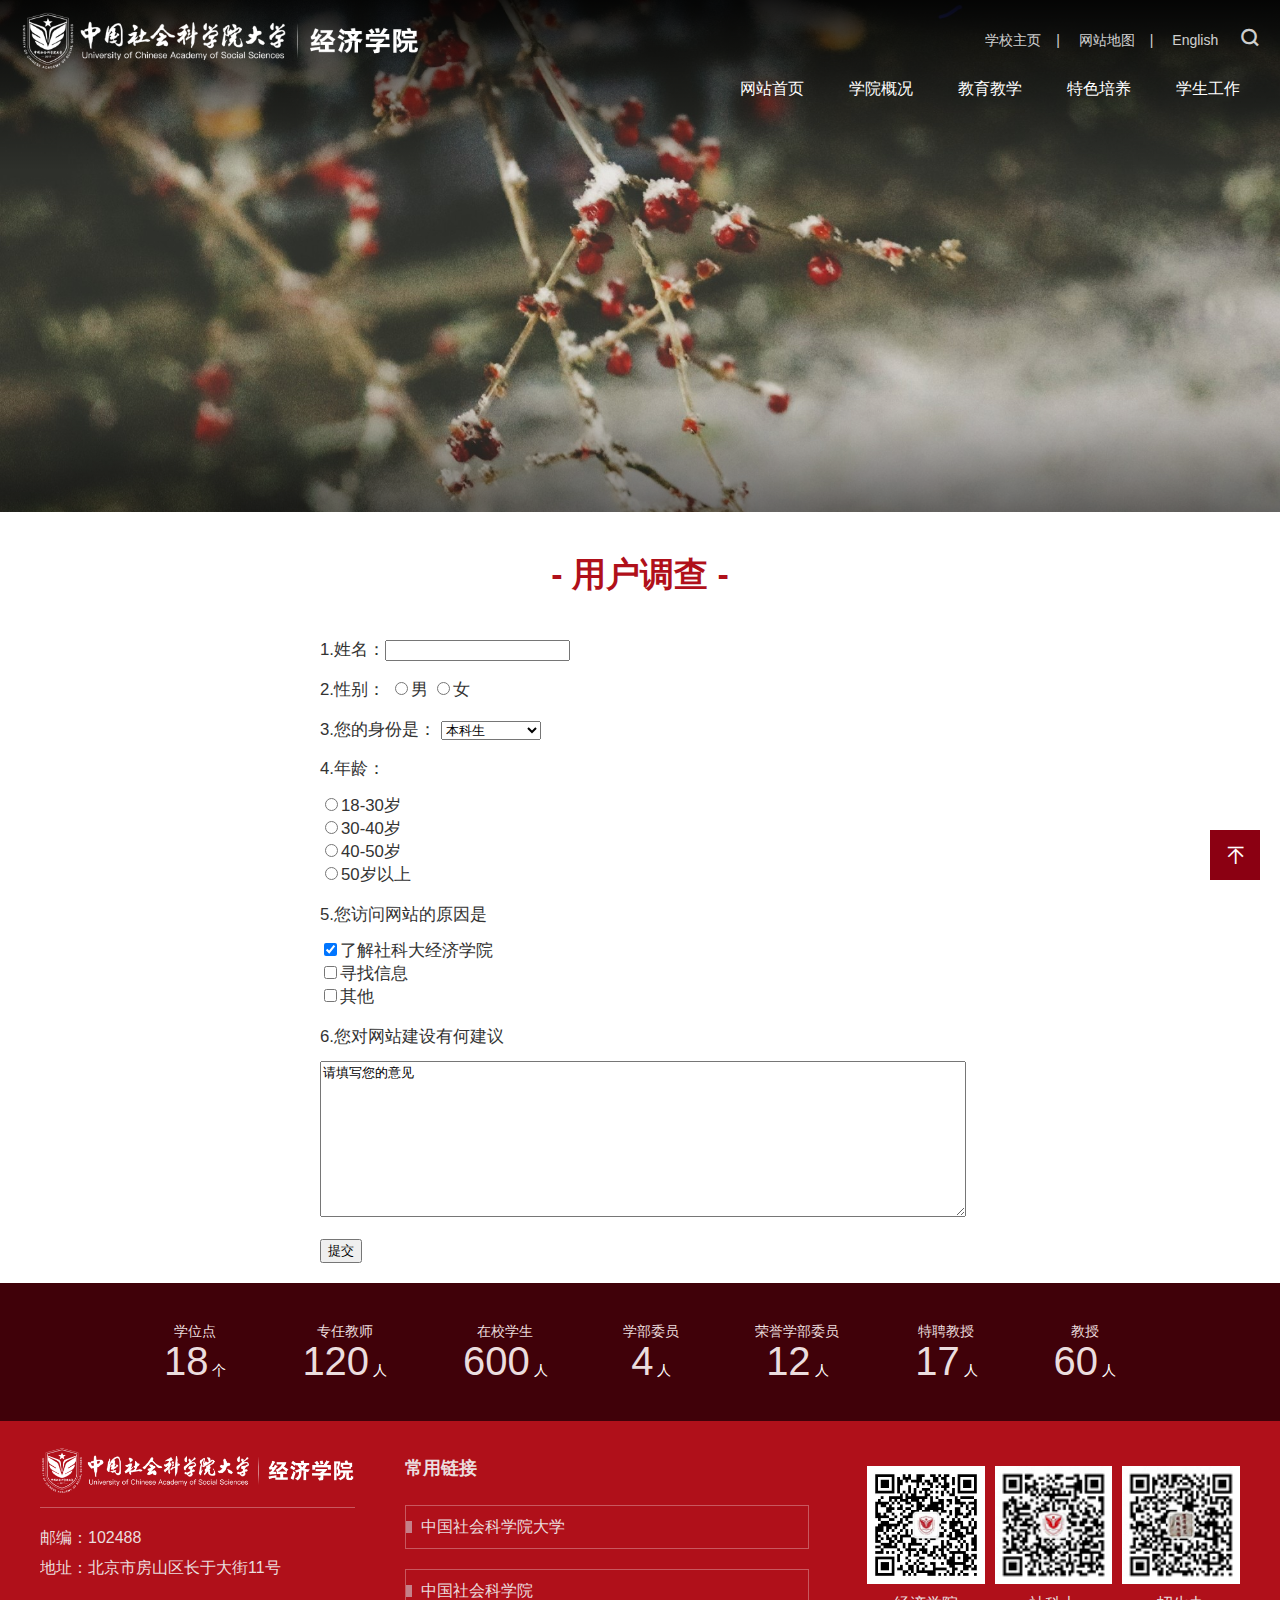
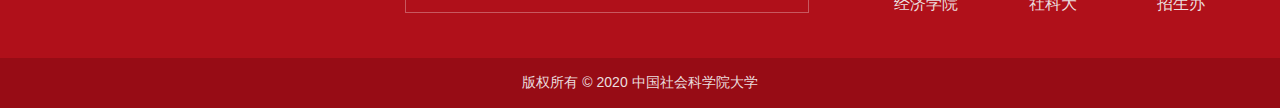
<file: 2form.html>
<!DOCTYPE html>
<html>
<head><meta http-equiv="Content-Type" content="text/html; charset=UTF-8">
	<meta name="viewport" content="width=device-width, initial-scale=1.0,minimum-scale=1.0, maximum-scale=1.0">
	<meta name="apple-mobile-web-app-status-bar-style" content="black">
	<meta name="format-detection" content="telephone=no">
	<meta name="renderer" content="webkit">
	<meta http-equiv="X-UA-Compatible" content="IE=edge,chrome=1">
	<title>中国社会科学院大学经济学院</title>
	<link rel="stylesheet" href="./tech/iconfont.css">
	<link rel="stylesheet" href="./tech/base2020.css">
	<link rel="stylesheet" href="./tech/style2020.css">
	<link rel="stylesheet" href="./tech/subcon2020.css">
	<style type="text/css">
	.articletitle{margin: 40px;text-align: center;}
	.articletitle .title {color:#b0101a}
	form{
			width: 50%;					
			margin: 20px auto 20px auto;	/*上右下左*/
			font-size: 1.2em;
			text-align: left;
		}
	.question{margin-top: 1em;}
	.question4 div,.question5 div,.question6 div{margin-bottom: 0.8em;}
	</style>
</head>
<body class="currents">
<!--导航部分-->
	<header class="gp-header1 gp-clearFix">
		<!-- 移动端主导航开始 -->
	  <span class="mobile_bg"></span>
	  <section class="gp-menu" id="gp-menu">
		  <!--悬浮按钮 响应式页面出现-->
		   <div class="gp-menu-header">
			 <div class="gp-menu-header-icon gp-menu-header-icon-out  bg-black">
			   <span></span><span></span><span></span>
			 </div>
		   </div>
		   <!-- gp-menu-offcanvas2 从右侧出现 -->
		   <div class="gp-menu-nav gp-menu-offcanvas2">
			 <ul class="gp-avg-1 gp-clearFix black">
			  <li><a href="index.html">网站首页</a></li> 
			  <li>
				 <a href="p1.html">学院概况</a><span class="gp-menu-arrow iconfont icon-right"></span>
				 <ul class="gp-menu-sub gp-avg-3 gp-avg-sm-4 gp-clearFix">
						  <li><a href="">学院简介</a></li>
						  <li><a href="">现任领导</a></li>
						  <li><a href="">组织机构</a></li>
						  <li><a href="">用户调查</a></li>
				   </ul>
			   </li>
			   <li>
				 <a href="p2.html">教育教学</a><span class="gp-menu-arrow iconfont icon-right"></span>
				 <ul class="gp-menu-sub gp-avg-3 gp-avg-sm-4 gp-clearFix">
								<li><a href="">本科</a></li>
								<li><a href="">研究生</a></li>
								<li><a href="">继续教育</a></li>
				   </ul>
			   </li>
			   <li>
				 <a href="p3.html">特色培养</a><span class="gp-menu-arrow iconfont icon-right"></span>
				 <ul class="gp-menu-sub gp-avg-3 gp-avg-sm-4 gp-clearFix">
					  <li><a href="">本科生学业导师</a></li>
					  <li><a href="">本硕博一体化</a></li>
					  <li><a href="">国际化</a></li>
					  <li><a href="">学生学术发展</a></li>
					</ul>
			   </li>
			   <li>
				 <a href="p4.html">学生工作</a><span class="gp-menu-arrow iconfont icon-right"></span>
				 <ul class="gp-menu-sub gp-avg-3 gp-avg-sm-4 gp-clearFix">
				  <li><a href="">活动公告</a></li>
				  <li><a href="">活动新闻</a></li>
				  <li><a href="">学生组织</a></li>
				  <li><a href="">奖助学金</a></li>
				  <li><a href="">学生风采</a></li>
				  <li><a href="">校友工作</a></li>
				   </ul>
			   </li>
	  
			 <!-- 链接 -->
			 <div class="gp-menu-link">
				<a href="https://www.ucass.edu.cn/">学校主页</a><span>|</span>
				<a href="https://se.ucass.edu.cn/wzdt.htm">网站地图</a><span>|</span>
				<a href="">English</a>
			 </div>
		   </div>
	   </section>   
	   <!-- 移动端主导航结束 -->
	   <!-- logo和导航 -->
	  <div class=" logo-nav gp-clearFix">
		  <!-- logo -->
		  <div class="gp-logo1 gp-fl">
			<a href="index.html" class="logo01"><img src="./images/logo.png"></a>
		  </div>
		  <div class="nav-box  gp-fr">
			  <!--头部固定-->
			  <div class="gp-topRight1">
				  <a href="https://www.ucass.edu.cn/">学校主页</a><span>|</span>
				  <a href="https://se.ucass.edu.cn/wzdt.htm">网站地图</a><span>|</span>
				  <a href="">English</a>
				  <!--搜索-->
				 <div class="gp-search gp-search2 no-overlay" id="gp-search2">
				   <div class="gp-ser">
					 <form name="dataForm" method="post" >
					   <input class="notxt" value="搜索" type="text" id="keywords">
					   <button class="notxt1 iconfont icon-search" name="Submit" type="submit"></button>
					 </form>
				  </div>
				 </div>
				 <span class="gp-overlay"></span>
				 <a class="gp-serBtn2 gp-ib iconfont icon-search" id="gp-serBtn2" href="javascript:void(0)"></a>
			  </div>
			  <!-- PC端导航 -->
			  <nav class="gp-nav1" id="nav">
				  <ul class="nav17 gp-nav-horizontal gp-f18 gp-clearFix">
					  <li><a href="index.html">网站首页</a></li>
					  <li><a href="p1.html">学院概况</a>
						  <dl class="gp-subNav">
							  <dd><a href="">学院简介</a></dd>
							  <dd><a href="">现任领导</a></dd>
							  <dd><a href="">组织机构</a></dd>
							  <dd><a href="">用户调查</a></dd>
						  </dl>
					  </li>
											
					  <li><a href="p2.html">教育教学</a>
						  <dl class="gp-subNav">
							  <dd><a href="">本科</a></dd>
								<dd><a href="">研究生</a></dd>
							  <dd><a href="">继续教育</a></dd>
						 </dl>
					  </li>		   		   
			  
					  <li><a href="p3.html">特色培养</a>
						  <dl class="gp-subNav">
							  <dd><a href="">本科生<br>学业导师</a></dd>
							  <dd><a href="">本硕博<br>一体化</a></dd>
							  <dd><a href="">国际化</a></dd>
							  <dd><a href="">学生<br>学术发展</a></dd>
						 </dl>
					  </li>	
			  
					  <li><a href="p4.html">学生工作</a>
						  <dl class="gp-subNav">
							  <dd><a href="">活动公告</a></dd>
							  <dd><a href="">活动新闻</a></dd>
							  <dd><a href="">学生组织</a></dd>
							  <dd><a href="">奖助学金</a></dd>
							  <dd><a href="">学生风采</a></dd>
							  <dd><a href="">校友工作</a></dd>
						 </dl>
					  </li>
				  </ul>
			  </nav>
		  </div>
	  </div>
	</header>
<!-- subbanner start-->
<div class="subbanner">
    <div class="subbanner-con" style="background-image: url(images/subbanner02.jpg);"></div>  
</div>
<!--subbanner结束 -->
<div class="articletitle">
	<h2 class="title gp-f34">- 用户调查 -</h2>
</div>

<div>
	<form method="POST">
		<div class="question">
		1.姓名：<input type="text">
		</div>
		<div class="question">
		2.性别：
        <input type="radio" name="gender" value="">男
		<input type="radio" name="gender" value="">女
		</div>
		<div class="question">
		3.您的身份是：
		<select name="identity">
			<option value="" selected>本科生</option>
			<option value="">研究生</option>
			<option value="">在校老师</option>
			<option value="">学校工作人员</option>
			<option value="">高中学生</option>
			<option value="">学生家长</option>
			<option value="">其他</option>
		</select>
		</div>
		<div class="question question4">
		<div>4.年龄：</div>
        <input type="radio" name="age" value="">18-30岁<br>
        <input type="radio" name="age" value="">30-40岁<br>
        <input type="radio" name="age" value="">40-50岁<br>
		<input type="radio" name="age" value="">50岁以上
		</div>
		<div class="question question5">
		<div>5.您访问网站的原因是</div>
		<input type="checkbox" name="reason" value="" checked>了解社科大经济学院<br>
		<input type="checkbox" name="reason" value="">寻找信息<br>
		<input type="checkbox" name="reason" value="">其他
		</div>
		<div class="question question6">
		<div>6.您对网站建设有何建议</div>
		<textarea cols="60" rows="10" style="width: 100%;">请填写您的意见</textarea>
		<br>
		</div>
		<div class="question">
		<input type="submit" value="提交">
		</form>
		</form> 
 </div>


<!-- footer -->
<footer class="footer-wrap">
	<div class="footerTopWrap">
		<div class="footerTop">
			<ul>
                <li>
					<p>学位点</p>
					<span class="counter" data-from="0" data-to="18" data-speed="1000">18</span>
					个
				</li>
                <li>
					<p>专任教师</p>
					<span class="counter" data-from="0" data-to="120" data-speed="1000">120</span>
					人
				</li>

				<li>
					<p>在校学生</p>
					<span class="counter" data-from="0" data-to="600" data-speed="1000">600</span>
					人
				</li>
				<li>
					<p>学部委员</p>
					<span class="counter" data-from="0" data-to="4" data-speed="1000">4</span>
					人
				</li>
				<li>
					<p>荣誉学部委员</p>
					<span class="counter" data-from="0" data-to="12" data-speed="1000">12</span>
					人
				</li>
				<li>
					<p>特聘教授</p>
					<span class="counter" data-from="0" data-to="17" data-speed="1000">17</span>
					人
				</li>
				<li>
					<p>教授</p>
					<span class="counter" data-from="0" data-to="60" data-speed="1000">60</span>
					人
				</li>

				
			</ul>
		</div>
	</div>
	<div class="gp-container footer gp-clearFix ">
	<!--基本信息-->
    <div class="footer-lf gp-fl">
		<div class="footer-addr">
			<a href="index.html" class="f-logo"><img src="./images/logo.png" alt=""></a>
			<p class="gp-f16">邮编：102488<br>地址：北京市房山区长于大街11号</p>
		</div>
	</div>
	<!--常用链接-->
	<div class="footer-md gp-fl">
		<div class="footer-links">
			<h2 class="gp-f18">常用链接</h2>
			<ul class="links-list">
				<li><a href="https://www.ucass.edu.cn/" target="_blank"><span>中国社会科学院大学</span></a></li>
				<li><a href="http://cass.cssn.cn/" target="_blank"><span>中国社会科学院</span></a></li>
			</ul>
		</div>
	</div>
	<!--微信公众号-->
    <div class="footer-rt gp-fr">
		<ul class=" gp-avg-3 code-box">
			<li><div><span><img src="./images/wechat01.jpg" alt=""></span><p>经济学院</p></div></li>
			<li><div><span><img src="./images/wechat02.jpg" alt=""></span><p>社科大</p></div></li>
			<li><div><span><img src="./images/wechat03.jpg" alt=""></span><p>招生办</p></div></li>
		</ul>
	</div>
  	</div>
  	<!--版权声明-->
  	<div class="copyRight">
		<div class="gp-container ">版权所有 © 2020 中国社会科学院大学</div>
  	</div>
</footer>

<!-- 置顶 -->
<a href="javascript:void(0)" class="gp-goTop gp-goTop-fixed iconfont icon-zhiding" style="display: block;"></a>
<script src="./tech/jquery-1.12.4.min.js"></script>
<script src="./tech/gpowersoft.js"></script>
<script src="./tech/countto.min.js"></script>
<!--移动端的二级导航展开-->
<script type="text/javascript">
  $(function(){

      asideMenu('#gp-subLeft')
      mobileAsideMenu('#gp-m-subNav')
  });
</script>
</body></html>
</file>
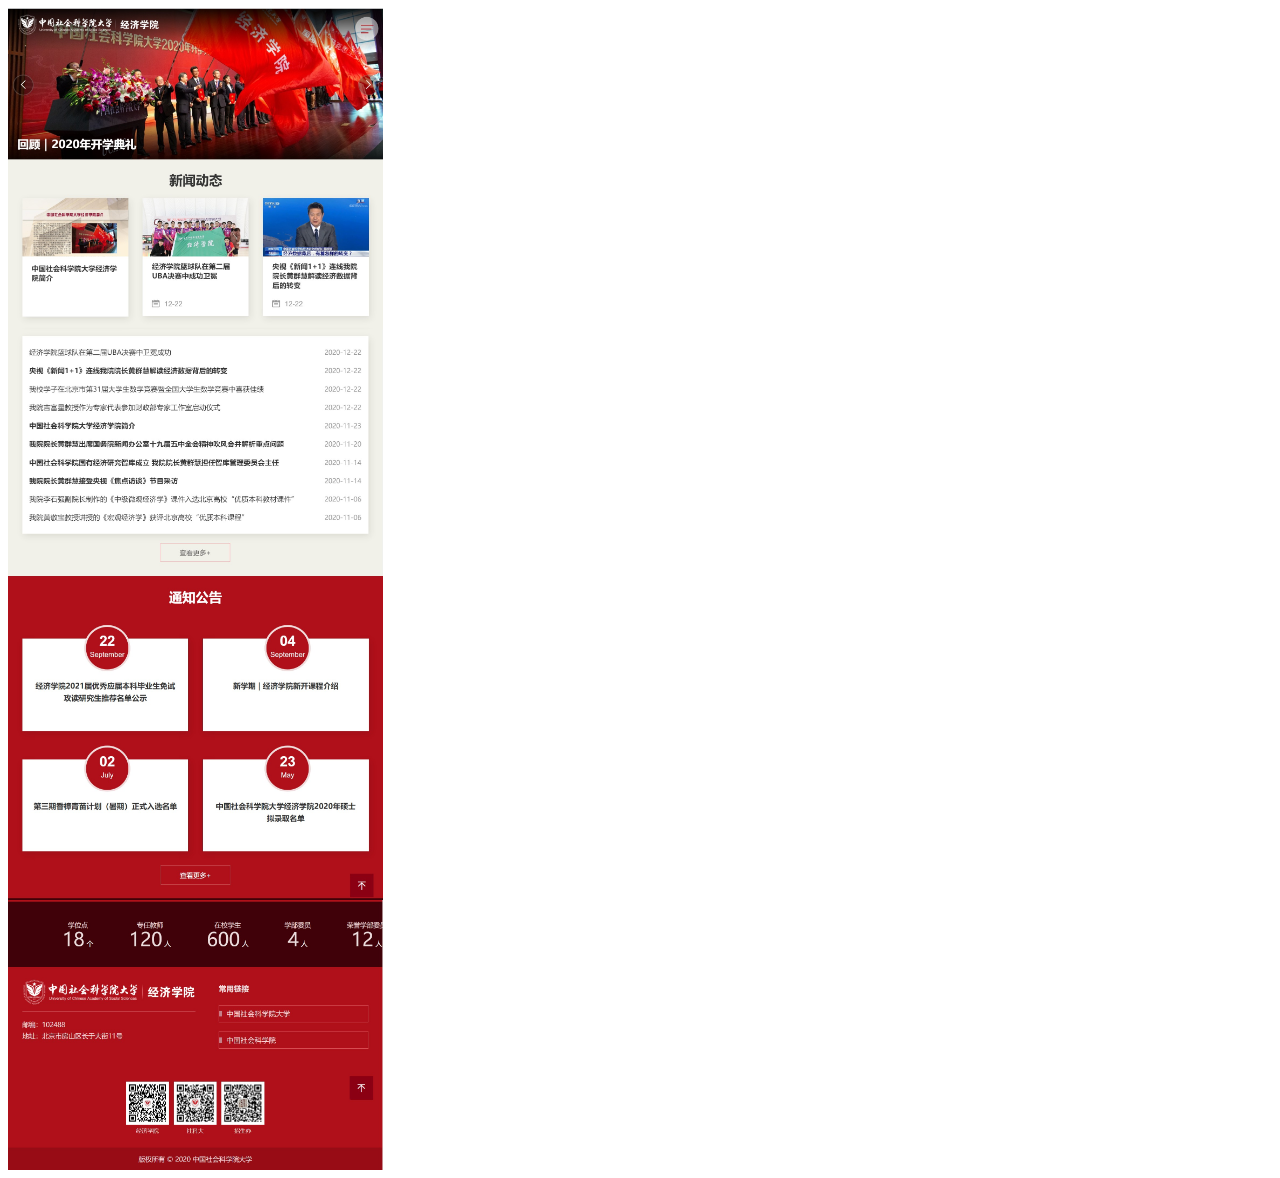
<file: m.html>
<!DOCTYPE html>
<html>
	<head>
		<title>中国社会科学院大学经济学院</title>
        <style type="text/css">
            img{width:375px;display: block;}
        </style>
</head>
<body>
    <!--适配了iPhoneX，宽度为375px-->
        <img src="./images/1.jpg">
        <img src="./images/2.jpg">
        <img src="./images/3.jpg">
        <img src="./images/4.jpg">
</body>
</html>
</file>
<file: tech/iconfont.css>
@font-face {font-family: "iconfont";
  src: url('../fonts/iconfont.eot?t=1585034194466'); /* IE9 */
  src: url('../fonts/iconfont.eot?t=1585034194466#iefix') format('embedded-opentype'), /* IE6-IE8 */
  url('[data-uri]') format('woff2'),
  url('../fonts/iconfont.woff?t=1585034194466') format('woff'),
  url('../fonts/iconfont.ttf?t=1585034194466') format('truetype'), /* chrome, firefox, opera, Safari, Android, iOS 4.2+ */
  url('../fonts/iconfont.svg?t=1585034194466#iconfont') format('svg'); /* iOS 4.1- */
}

.iconfont {
  font-family: "iconfont" !important;
  font-size: 16px;
  font-style: normal;
  -webkit-font-smoothing: antialiased;
  -moz-osx-font-smoothing: grayscale;
}

.icon-qzone:before {
  content: "\e619";
}

.icon-link:before {
  content: "\e635";
}

.icon-wechat:before {
  content: "\e738";
}

.icon-sina:before {
  content: "\e614";
}

.icon-ziyuan:before {
  content: "\e63e";
}

.icon-share:before {
  content: "\e650";
}

.icon-jia:before {
  content: "\e629";
}

.icon-map:before {
  content: "\e6f2";
}

.icon-shijian1:before {
  content: "\e6dc";
}

.icon-jian:before {
  content: "\e625";
}

.icon-right:before {
  content: "\e63f";
}

.icon-zhiding:before {
  content: "\e76f";
}

.icon-jiantouyou:before {
  content: "\e84f";
}

.icon-menu:before {
  content: "\e61f";
}

.icon-left:before {
  content: "\e739";
}

.icon-down:before {
  content: "\e73a";
}

.icon-up:before {
  content: "\e73b";
}

.icon-zhankai3:before {
  content: "\e618";
}

.icon-search:before {
  content: "\e631";
}

.icon-zuo:before {
  content: "\e63c";
}

.icon-you:before {
  content: "\e63d";
}

.icon-shijian:before {
  content: "\e681";
}

.icon-bofang:before {
  content: "\e698";
}
</file>
<file: tech/base2020.css>
@charset "utf-8";
/*基本样式*/
html{font-size:62.5%; /* 10÷16=62.5% */}
body{font-size:14px;font-size:1.4rem ; /* 14÷10=1.4 */color: #333;font-family:'Microsoft YaHei',SimSun,SimHei ,"STHeiti Light",STHeiti,"Lucida Grande", Tahoma,Arial, Helvetica, sans-serif;}
html,body,address,blockquote,div,dl,form,h1,h2,h3,h4,h5,h6,ol,p,pre,table,ul,dd,dl,dt,li,tbody,td,tfoot,th,thead,tr,button,del,ins,map,object,a,abbr,acronym,b,bdo,big,br,cite,code,dfn,em,i,img,kbd,q,samp,small,span,strong,sub,sup,tt,var,legend,fieldset{margin:0px;padding:0px; -webkit-font-smoothing: antialiased;}
img{border:0;}
img,object{max-width:100%;width:auto\9;/* for ie8 */-ms-interpolation-mode: bicubic;}
a{outline:none;text-decoration:none;color:#333}
a:hover{text-decoration: none;}
input[type='button']{outline:none;border:0 none;background-color:transparent;cursor:pointer;}
ul,ol,li{list-style:none outside none;}
pre,code {white-space:pre-wrap}
.gp-pa{position: absolute;}
.gp-pr{position: relative;}
.gp-clearFix{*zoom:1;clear:both;}
.gp-clearFix:after{content: '';display: block;clear:both;}
.gp-clear{width: 100%;overflow:hidden;}
/*响应式图片*/
.gp-img-responsive{width: 100%;height: 0;padding-bottom: 66.67%;overflow:hidden;display: block;background-color: #f5f4f0}
.gp-img-responsive img{width: 100%;transition: all 0.5s ease-in-out;}
.gp-img-responsive img:hover{transform:scale(1.03);opacity: 0.85;}
/*边框*/
.gp-ib{display:inline-block;*display:inline;*zoom:1;}
/*半透明背景*/
.gp-overlay{width: 100%;height: 100%;position: fixed;top: 0;z-index: 800;background: #000;opacity: 0.8;filter: alpha(opacity=80);display: none;left:0}
/*文章页控制ul li序号*/
.gp-article ol,.gp-article ol li,.gp-order-list li,.gp-order-list{list-style:decimal inside none;}
.gp-article ul,.gp-article ul li,.gp-unorder-list li,.gp-unorder-list{list-style: disc inside  none;}
/*字号*/
.gp-f12{font-size:12px;font-size: 1.2rem;}
.gp-f14{font-size:14px;font-size: 1.4rem;}
.gp-f16{font-size:16px;font-size: 1.6rem;}
.gp-f18{font-size:18px;font-size: 1.8rem;}
.gp-f20{font-size:20px;font-size: 2rem;}
.gp-f22{font-size:22px;font-size: 2.2rem;}
.gp-f24{font-size:24px;font-size: 2.4rem;}
.gp-f26{font-size:26px;font-size: 2.6rem;}
.gp-f28{font-size:28px;font-size: 2.8rem;}
.gp-f30{font-size:30px;font-size: 3rem;}
.gp-f32{font-size:32px;font-size: 3.2rem;}
.gp-f34{font-size:34px;font-size: 3.4rem;}
.gp-f36{font-size:36px;font-size: 3.66rem;}
.gp-f38{font-size:38px;font-size: 3.8rem;}
.gp-f40{font-size:40px;font-size: 4rem;}
.gp-fl{float: left;}
.gp-fr{float: right;}
.gp-center{display: block;margin-left: auto;margin-right: auto;}
/*
字体色
*/
.black *{color:#333}
.white *{color:#fff}
/*-平均分配*/
[class*="gp-avg"] > li {float: left;}
/*
版心和间距的问题
*/
.gp-container{width: 1200px;margin-left: auto;margin-right: auto;}
.gp-row{margin-left: -15px;margin-right: -15px;}
.gp-m15{margin:0 15px}
.gp-p15{padding-left: 15px;padding-right: 15px;}
@media screen and (max-width:1240px) {
  .gp-container{width: 1000px;}
}
@media screen and (max-width:1080px) {
  .gp-container{width: auto;margin-left: 30px;margin-right: 30px;}
}
@media screen and (max-width:767px) {
  .gp-container{margin-left: 15px;margin-right: 15px;}
  .gp-row{margin-left: -8px;margin-right: -8px;}
  .gp-p15{padding-left: 8px;padding-right: 8px;}
  .gp-m15{margin-left: 8px;margin-right: 8px;}
}

/*水平导航*/
.gp-nav-horizontal > li{display: inline-block;*display: inline;*zoom:1;position: relative;}
/*导航二级菜单*/
.gp-nav-horizontal .gp-subNav{position: absolute;left: 0;top: 50px;background: #fff;}
.gp-subNav{width:100%;overflow: hidden;display:none;}
.gp-subNav dd a {padding:8px 12px;display: block;line-height: 1.5;font-size: 14px;font-size: 1.4rem;text-align: center;}

/*
面包屑
*/
.gp-bread{height:auto; line-height:20px; color:#999;padding:15px 0;overflow:hidden;}
.gp-bread span{color:#999;margin:0 10px}
.gp-bread a{color:#666;}
.gp-bread a:hover{color:#000;}

@media screen and (max-width:767px) {
	.gp-article img{width:auto !important;height:auto !important;}
  .gp-article video{width:auto !important;}
  .gp-article table{width:100% !important; }
  html{font-size: 54.705%;}
  body{font-size:1.4rem;}
}
/*
pad端固定宽度
*/
@media screen and (max-width:999px) {
}

/***
布局-网格样式 
**/

[class*="gp-xs"],[class*="gp-sm"],[class*="gp-md"],[class*="gp-lg"] {
  display: inline-block;*display: inline;*zoom:1;vertical-align: top;width: 100%;
}
@media screen and (min-width:100px){
   [class*="gp-avg"] li{width: 100%;display: block;}
  /*平均分配*/
  .gp-avg-xxs-2 > li{width: 50%;}
  
  .gp-avg-1 > li{width: 100%;}
  .gp-avg-2 > li{width: 50%;}
  .gp-avg-3 > li{width: 33.3%;}
  .gp-avg-4 > li{width: 25%;}
  .gp-avg-5 > li{width: 20%;}
}
@media screen and (max-width:479px) {
  [class*="gp-xs"]{width: 100%;display: block;}
  /*平均分配*/
  .gp-avg-xxs-2 > li{width: 50%;}
}
@media screen and (min-width:479px) {
  
}

@media screen and (min-width:767px) {
  /*平均分配*/
  .gp-avg-sm-1 > li{width: 100%;}
  .gp-avg-sm-2 > li{width: 50%;}
  .gp-avg-sm-3 > li{width: 33.3%;}
  .gp-avg-sm-4 > li{width: 25%;}
  .gp-avg-sm-5 > li{width: 20%;}
}  
@media screen and (min-width:997px) {
  /*平均分配*/
  .gp-avg-md-1 > li{width: 100%;}
  .gp-avg-md-2 > li{width: 50%;}
  .gp-avg-md-3 > li{width: 33.3%;}
  .gp-avg-md-4 > li{width: 25%;}
  .gp-avg-md-5 > li{width: 20%;}
}
@media screen and (min-width:1920px) {
}

/*置顶*/
.gp-goTop{width: 50px;height: 50px;line-height: 50px;text-align: center;font-size: 2.5rem;transition: all 0.3s ease-in-out;background: #8B0012;color:#fff;*background: none;}
.gp-goTop-fixed{position: fixed;right: 20px;bottom: 20px;z-index: 800;}
.gp-goTop-fixed.bottom{bottom: 150px;}
.gp-goTop:hover{color:#dc000a}
</file>
<file: tech/style2020.css>
@charset "utf-8";
/*主题色： #b0101a rgb(176, 16, 26) rgba(255,255,255,0.8) rgba(255,255,255,0.5)*/

.gp-img-responsive{padding-bottom: 55%;}
.gp-fwn{font-weight: bold;}
.gp-fwb{font-weight: bold;}
body{background-color: #fff}
a,a *{transition: all 0.3s ease-in-out;}
a:hover{color:#b0101a;}
.gp-header1{transition: all 0.35s ease-in-out;background-image: linear-gradient(to top, rgba(0,0,0,0), rgba(0,0,0,0.9));padding-bottom: 60px; position: absolute;left: 0px;top: 0px;z-index: 9;width: 100%;}
.gp-logo1{margin-top:10px; transition: padding 0.3s ease-in-out;}
.gp-logo1 a{display: inline-block;vertical-align: middle;width:400px;position: relative;z-index: 9999;}
.nav-box {margin-top: 7px;text-align: right;}
.logo-nav{margin: 0px 30px 0 30px;}
.gp-topRight1{height: 40px;line-height: 40px;text-align: right;margin:10px 0px 10px 21px;}
.gp-topRight1 > a{color: #fff;opacity: 0.8;display: inline-block;}
.gp-topRight1 > span{color:#fff;margin:0 15px;opacity: 0.8;}
.gp-nav1{height: 44px;}
.gp-nav1 > ul > li{height: 44px;line-height: 44px;margin-right:0px;}
.gp-nav1 > ul > li > a{display: block;padding: 0px 20px; color:#fff;}
.gp-nav1 > ul > li.on .gp-subNav{display: block;}
.gp-nav1 > ul > li.on .gp-subNav dd a{color:#fff;padding:8px}
.gp-nav1 > ul > li.on .gp-subNav dd a:hover{background-color: #eee;color:#b0101a}
.gp-nav-horizontal .gp-subNav{background-color:rgba(176, 16, 26,0.8) ;top: 44px;padding:  0;z-index: 99;}

/*导航栏效果*/
.nav17 > li > a{display: inline-block;padding:0px 15px;height: 44px;line-height: 44px; display: inline;*zoom:1; position: relative;}
.nav17 > li > a:before,.nav17 > li > a:after {	position: absolute;	left: 0;	width: 100%;	height: 1px;	background: #cdcdcd;	content: '';
	opacity: 0;	transition: opacity 0.3s, transform 0.3s;	transform: translateY(-10px);}
.nav17 > li > a:before {top: 0;	transform: translateY(-10px);}
.nav17 > li > a:after {bottom: 0;	transform: translateY(10px); }
.nav17 > li > a:hover:before,.nav17 > li.on > a:before,.nav17 > li.on > a:after,.nav17 > li > a:hover:after{	opacity: 1;transform: translateY(0px);	}


/*1.默认展开的搜索*/
.gp-search{width:220px;overflow: hidden;display: inline-block;vertical-align: middle;transition: all 0.35s ease-in-out;border:1px solid rgba(255, 255, 255, 0.8);margin-left: 14px;}
.gp-ser{width:100%; height:28px; z-index:9999994; margin:0 auto;position: relative;}
.gp-search input,.gp-search button{position:absolute; height: 28px;line-height:28px; border:none; background:none; top:-1px;overflow: hidden; }
.gp-search input.notxt{color:rgba(255, 255, 255, 0.8); width:82%;left: 0;padding-left: 7px;font-size: 1.4rem;}
.gp-search .notxt1 {position: absolute;width: 15%;right:0;cursor:pointer;color:rgba(255, 255, 255, 0.8);}

/*2.搜索按钮当前位置展开*/
.gp-serBtn2{*background:url(../images/search.png) no-repeat center center;*width: 20px;*height: 20px;font-size: 20px; font-size: 2rem;}
.gp-search2{width: 0;border:none;}
.gp-search2.active{width: 200px;border:2px solid rgba(255, 255, 255, 0.3);*background:url(../images/search.png) no-repeat center right;}

/*手机端导航默认*/
.mobile_bg{width: 100%;z-index: 90;position: fixed;top: 0;left: 0;background: rgba(0,0,0,0.5);display: none;}
.gp-menu{ width: 100%;z-index: 98;;position: relative;display: none;}
.gp-menu-header{position: absolute;top: 0%;right: 0;z-index: 996;}
.mlogo{float: left;line-height: 90px;padding-left: 15px;padding-top: 10px;}
/*悬浮按钮效果*/
.gp-menu-header-icon{color: #b0101a; height: 49px;font-size:22px;line-height: 49px;background: rgba(255,255,255,0.5); text-align: center; float:right;width: 49px;position: relative;border-radius: 50%;  -webkit-transition: background 0.5s; -moz-transition: background 0.5s; -o-transition: background 0.5s; transition: background 0.5s;margin-right:11px;cursor: pointer;margin-top: 17px;}
.gp-menu-header-icon span{position: absolute; left: calc((100% - 25px) / 2);  top: calc((100% - 2px) / 2.3);  width: 27px;  height: 2px;  background-color: #b0101a;}
.gp-menu-header-icon-out span{width: 27px;height: 2px;background-color:#b0101a;display: block;border-radius: 0px;}
.gp-menu-header-icon-out span:nth-child(1){animation-duration: 0.5s;animation-fill-mode: both;animation-name: outfirst;}       
.gp-menu-header-icon-out span:nth-child(2){animation-duration: 0.5s;animation-fill-mode: both;animation-name: outsecond;}
.gp-menu-header-icon-out span:nth-child(3){animation-duration: 0.5s;animation-fill-mode: both;animation-name: outthird;}
.gp-menu-header-icon span:nth-child(1){transform: translateY(4px) rotate(0deg);}
.gp-menu-header-icon span:nth-child(2){transform: translateY(-4px) rotate(0deg);width: 22px;}
.gp-menu-header-icon span:nth-child(3){transform: translateY(-4px) rotate(0deg);width: 16px;}

@keyframes outfirst {
  0% {transform: translateY(0) rotate(-45deg);}
  100% {transform: translateY(-4px) rotate(0deg);}
}   
@keyframes outsecond {
  0% { transform: translateY(0) rotate(45deg);}
  100% {transform: translateY(4px) rotate(0deg);}
}
@keyframes outthird {
  0% {transform: translateY(0) rotate(90deg);}
  100% {transform: translateY(12px) rotate(0deg); }
}
.gp-menu-header-icon-click span{background-color:#b0101a ;top: calc((100% - 2px) / 2.1);}
.gp-menu-header-icon-click span:nth-child(1){animation-duration: 0.5s; animation-fill-mode: both;animation-name: clickfirst;}     
.gp-menu-header-icon-click span:nth-child(2){animation-duration: 0.5s; animation-fill-mode: both;animation-name: clicksecond;width: 27px;}
.gp-menu-header-icon-click span:nth-child(3){animation-duration: 0.5s; animation-fill-mode: both;animation-name: clickthird;width: 27px;}
@keyframes clickfirst {
  0% {transform: translateY(4px) rotate(0deg);}
  100% {transform: translateY(0) rotate(45deg);}
}   
@keyframes clicksecond {
  0% {transform: translateY(-4px) rotate(0deg);}
  100% {transform: translateY(0) rotate(-45deg);}
} 
@keyframes clickthird {
    0% {  opacity: 0}
  100% {opacity: 0}
}   
.gp-menu-nav{width: 0%; position: fixed;top: 0;right: 0px;padding-top: 55px;padding-bottom: 50px;background:#b0101a;display: none;box-shadow: -10px 0 20px rgba(0,0,0,0.5);}
.gp-menu-nav > ul li{-webkit-animation-duration: 0.5s;animation-duration: 0.5s;-webkit-animation-fill-mode: both;animation-fill-mode: both;-webkit-animation-name: returnToNormal;animation-name: returnToNormal;}
.gp-menu-nav > ul > li{position: relative;/*! border-bottom: 1px solid rgba(255,255,255,0.1); */}
.gp-menu-nav > ul > li > a{display: block;padding:10px 30px;font-size: 1.6rem;/*! width: 100%; *//*! float: right; */border-bottom: 1px solid rgba(255,255,255,0.1);}
.gp-menu-nav > ul > li > ul {/*! background: rgba(0,0,0,0.1); *//*! padding:0 25px; */width: 90%;float: right;}
.gp-menu-nav > ul > li > ul a{display: inline-block;padding:10px 0;/*! font-size: 1.3rem; */}
.gp-menu-arrow {cursor: pointer;width: 30px;height: 40px;line-height: 40px;color:#fff;text-align: center;position: absolute;right: 0;top: 0;font-size: 2rem;margin-right: 15px;transition: all 0.3s ease-in-out;}
.gp-menu-nav > ul > li.on .gp-menu-arrow{transform: rotate(90deg);}
.gp-menu-nav li ul {display: none;}
.gp-menu-nav > ul > li.on{background: rgba(0,0,0,0.1);}
.gp-menu-nav > ul > li.on > a{border-bottom: none;}
.gp-menu-nav > ul > li:last-child > a{border-bottom: none;}
.gp-menu-nav > ul{border-bottom: 2px solid rgba(255,255,255,0.1);margin-top: 23px;}
/*导航内标签效果*/
.gp-menu-nav a{color:#fff;}
.gp-menu-link{text-align: center;border-bottom: 2px solid rgba(255,255,255,0.1);padding: 10px 0;}
.gp-menu-link a{display: inline-block;margin: 10px 12px;color:rgba(255,255,255,0.5);font-size: 1.6rem;}
.gp-menu-link span{color:rgba(7, 4, 4, 0.1);}
/*.open .gp-menu-header{background: none;}*/
@-webkit-keyframes returnToNormal {
  from {
    opacity: 0;-webkit-transform: translate3d(0, 100%, 0);transform: translate3d(0, 100%, 0);
  }
  to {
    opacity: 1;-webkit-transform: none;transform: none;
  }
}

@keyframes returnToNormal {
  from {
    opacity: 0;-webkit-transform: translate3d(0, 100%, 0);transform: translate3d(0, 100%, 0);
  }
  to {
    opacity: 1;-webkit-transform: none;transform: none;
  }
}

/*侧滑右侧*/
.gp-menu-nav.gp-menu-offcanvas2{position: fixed;display: block;transform: translate(150%,0);transition: all 1s ease-in-out;width: 100%;}
.open .gp-menu-offcanvas2{transform: translate(0,0);position:absolute;}


/*5移动端搜索默认*/
.gp-m-search {width:100%;margin:0px auto 0;display: block;border-top:1px solid rgba(255,255,255,0.3);border: none;border-bottom: 1px solid rgba(255,255,255,0.3);}
.gp-m-search .notxt1{right: 9px;left: auto;width: 40px;}
.gp-m-search input.notxt{left: 0;width: 91%;box-sizing: border-box;padding-left: 30px;}
/*头部固定*/
.gp-header1.currents{position: fixed;width: 100%;height: 80px;background-color: #b0101b;z-index: 9999;box-shadow: 0px 1px 10px rgba(255,255,255,0.5);background-image: none;padding-bottom: 0;}
/*logo的位置*/
.gp-header1.currents .logo-nav{z-index: 9999;top: 0;margin: 0 auto;width: 1200px;}
.gp-header1.currents .gp-logo1{margin-top: 15px;}
.gp-header1.currents .logo01{width: 300px;}
.gp-header1.currents .gp-topRight1{display: none;}
.gp-header1.currents .gp-nav1{padding-top: 0;height: 80px;line-height: 80px;margin-top: 0;}
.gp-header1.currents .gp-nav1 > ul > li > a{font-size: 16px;font-size: 1.6rem;}
.gp-header1.currents .nav-box{margin-top: 0;}

/*footer*/
.footer-wrap{background: #b0101a;width: 100%;}
.footer-wrap *{color:#ebddde}
.footerTopWrap{width: 100%;padding: 40px 0 40px ;background: #400109;}
.footerTop{text-align: center;width: 1200px;margin: 0 auto;}
.footerTop li{color: #fff;display: inline-block;vertical-align: middle;font-size: 14px;text-align: center;max-width: 15%;margin-left: 6%;}
.footerTop li:first-child{margin: 0;}
.footerTop li span{font-size: 40px;line-height: 40px;}
.footer-lf{width:26.25% ;}
.footer-md{width:42% ;}
.footer-rt{width:31.08% ;}
.copyRight{width: 100%;background: rgb(151, 12, 21);text-align: center;font-size: 14px;font-size: 1.4rem;}
.footer{padding: 25px 0;overflow: hidden;}
.copyRight > div{padding: 16px 0;overflow: hidden;}
.footer-addr p{border-top: 1px solid rgba(255,255,255,0.3);padding-top: 15px;margin-top: 10px;line-height: 30px;}
.footer-links{margin: 10px 50px 0;}
.footer-links h2{margin-bottom: 25px;}
.links-list{overflow: hidden;margin: 0 -10px;}
.links-list li{margin-bottom: 20px;}
.links-list li a{display: block;font-size: 16px;font-size: 1.6rem;border:1px solid rgba(255,255,255,0.3);padding: 10px 10px 10px 0;margin: 0 10px;}
.links-list li a span{display: block;padding-left: 15px;height: 22px;line-height: 22px;overflow: hidden;position: relative;}
.links-list li a span:before{content: '';clear: both;left: 0;top: 50%;background: #c58089;width: 6px;height: 12px;margin-top: -6px;display: block;position: absolute;}
.links-list li a:hover {background: #e8ccd0;}
.links-list li a:hover span{color:#b0101a}
.links-list li a:hover span:before{background: #b0101a;}
.code-box{margin: 20px -5px 0;overflow: hidden;}
.code-box li > div{margin: 0 5px;text-align: center;}
.code-box li span img{display: block;width: 100%;}
.code-box li p{margin-top: 10px;font-size: 16px;font-size: 1.6rem;}

@media screen and (max-width:1380px) {
	.logo-nav{margin: 0 20px;}
   .gp-nav1 > ul > li > a{font-size: 1.6rem;}
   .gp-subNav dd a{font-size: 1.3rem;}
}
@media screen and (max-width:1240px){
  .gp-header1.currents .logo-nav{width: 1000px;}
  .footer-addr p{font-size: 1.4rem;line-height: 24px;}
  .links-list li a span{font-size: 1.5rem;}
	.code-box li p{font-size: 1.2rem;}
  .footer-lf{width:29.25%;}
  .footer-md{width:45%;}
  .footer-rt{width:25.08%;}
  .links-list li a{padding-top: 6px;padding-bottom: 6px;}
  .code-box {margin-top: 50px;}
   .code-box li p{margin-top: 5px;}
  .code-box li span{border-width: 4px;}
  .gp-nav1 > ul > li > a{padding: 0 9px;}
}
@media screen and (max-width:1080px) {
  .footerTopWrap{overflow: hidden;}
	.nav-box{display: none;}
	.gp-menu{display: block;}
	.gp-logo1 a{width: 300px;}
	.gp-header1{padding-bottom: 30px;}

}
@media screen and (max-width:992px){
 .footer-lf{width: 50%;}
 .footer-md{width: 50%;}
 .footer-links{margin-right: 0;}
 .footer-rt{width:40%;margin: 0 auto;display: inline-block;float: none;margin-left: 30%;}
 .copyRight > div{padding: 15px 0;}
}

@media screen and (max-width:767px){
	.footer-rt{width: 60%;margin-left: 20%;}
	.footer-links h2{font-size: 2.2rem;}
}

@media screen and (max-width:640px){
	.footer-lf,.footer-md,.footer-rt{width: 80%;float: none;margin: 0 auto;display: block;}
	.footer-links{margin-left: 0;}
	.code-box{margin-top: 20px;}
	.footer-addr{text-align: center;}
}


@media screen and (max-width:479px) {
 .gp-logo1 a{width: 200px;}
 
}
</file>
<file: tech/subcon2020.css>
@charset "utf-8";
.gp-m15{display: block;}
.subbanner{width: 100%;overflow: hidden;position: relative;}
.subbanner-con{width: 100%;height: 0;overflow: hidden; padding-bottom: 40%; background-position:center top;background-repeat: no-repeat;background-size: cover;}
.subbanner-con1 {padding-bottom:40%;}
.subbanner-con:after{z-index: 2;content: '';clear: both;left: 0;bottom: 0;width: 100%;height: 120px;background-image: linear-gradient(to bottom, rgba(0,0,0,0), rgba(0,0,0,0.5));display: block;position: absolute;}

/*content*/
.subPage_con{width: 1440px; }

/*侧边栏*/
.gp-subLeft{width: 250px;margin-top: -70px;margin-bottom: 100px;}
.gp-subLeft > ul{padding-bottom: 30px;background: #f2f1e9;}
.gp-subLeft > ul >li{position: relative;}
.gp-subLeft > ul >li > a{color:#666666; padding:25px 0px 15px 18px;margin: 0 20px 0 30px; display: block;border-bottom: 1px solid #cfcfcf;transition: all 0.35s ease-in-out;}
.gp-subLeft > ul >li > a:hover,.gp-subLeft > ul >li > a.active{color:#b0101a;padding-left: 33px;}
.gp-subRight{margin-left: 290px;}
/*侧边栏移动端 */
.gp-m-subNav{display:none;}
.gp-m-inner-header{width:100%;height:50px;background-color: #f5f4f0;cursor:pointer;line-height: 50px;}
.gp-m-inner-header > span{height: 50px;padding-left: 15px;font-size: 16px;color:#666;}
.gp-m-subNav .gp-m-inner-header-icon{float: right;color: #b0101a;width: 50px;height: 50px;text-align: center;}
.gp-m-subNav  .gp-m-inner-header-icon-click i{display: block;}
.gp-subNavm{ width:100%; overflow: hidden;display: none;}
.gp-subNavm h2{width:100%;height:48px;line-height:48px;background-color:#003c7f;}
.gp-subNavm h2 a{padding-left:13px;font-size:20px;font-family:Tahoma;display:block;color:#fff;}
.gp-subNavm li{position: relative;}
.gp-subNavm li > a{ font-size: 14px;padding-left:13px;height:40px;line-height:40px;border-bottom:1px solid #e6e6e6;display:block;}
.gp-subNavm li.sub_has span{ margin-left: 10px;}
.gp-subNavm li.on a{ color:#003c7f; display:block; width:100%;}
.gp-subNavm dl{ display: none; background-color:#fff; padding:5px 0px;}
.gp-subNavm dl dd{ padding-left: 30px; line-height:18px; padding:8px 0px 8px 30px;border-bottom: 1px dotted #e6e6e6;position: relative;}
.gp-subNavm li dl dd a{ font-size: 12px; font-weight:normal; display:inline;  border:none; padding:0px;}
.gp-subNavm li dl dd a:hover{ color:#a70510}

.subCon{position: relative;z-index: 3}
.sub-leftTitle{height: 100px;line-height: 100px;background-color: #b0101a;
              background:linear-gradient(-135deg,transparent 25px, #b0101a 0)top right;}
.sub-leftTitle h2{padding-left: 30px;color:#fff;}
/*自定义*/

/*right*/
.articleTitle{margin-top: 20px;overflow: hidden; border-bottom:1px solid #e5e4dc;margin-bottom: 40px;}
.articleTitle h2{margin-bottom: 20px;}
/*面包屑导航*/
.gp-bread{height:auto;text-align: right; line-height:20px; color:#999999;overflow:hidden;padding: 10px 0 20px 0;}
.gp-bread span{color:#999999;margin:0 4px}
.gp-bread a{color:#999999;}
.gp-bread a:hover{color:#b0101a;}

/*文章页 右边内容*/
.gp-article{line-height:1.8 !important; color: #666 !important;margin-bottom: 45px;font-family: '微软雅黑' !important;}
.gp-article *{line-height:1.8 !important; color: #666 !important;font-family: '微软雅黑' !important;font-size: 1em !important;margin-left: 0 !important;margin-right: 0 !important;}
.gp-article-p p{margin: 0px; padding: 0px; -webkit-font-smoothing: antialiased; text-indent: 2em; color: rgb(102, 102, 102); font-family: Microsoft YaHei, SimSun, SimHei, STHeiti Light, STHeiti,Lucida Grande, Tahoma, Arial, Helvetica, sans-serif;}

@media screen and (max-width:1480px) {
}

@media screen and (max-width:1240px) {
  .gp-f22{font-size: 1.8rem;}
  .gp-f26{font-size: 2rem;}
  .gp-f20{font-size: 1.7rem;}
  .gp-logo1{padding-left: 10px;}
  .subbanner-con{padding-bottom: 40%;background-size: auto 100%	;}
}

@media screen and (max-width:1024px) {
}


@media screen and (max-width:1023px) {
}

@media screen and (max-width:996px) {
  .gp-subLeft{display: none;}
  .gp-m-subNav{display: block;}
  .gp-page{display: none;}
  .subCon{margin-top: 20px;}
  .gp-bread span,.gp-bread a{color:#999;}
  .gp-bread{padding-top: 0;}
  .gp-subRight{margin-left: 0;}
  .gp-f26{font-size: 1.8rem;}
  .articleTitle h2{padding-left: 15px;}
  .articleTitle{margin-bottom: 20px;}
}
@media screen and (max-width:767px){
	.gp-bread{float: none;text-align: left;padding-bottom: 10px;margin-left: 15px;}
	.articleTitle{padding-bottom: 0;}
	.gp-bread{padding-top: 0;margin-left: 0;}
	.gp-f20{font-size: 1.6rem;}
}

@media screen and (max-width:479px) {
   .gp-article{padding: 0px;}
   .subbanner-con{padding-bottom: 55%;}
}
</file>
